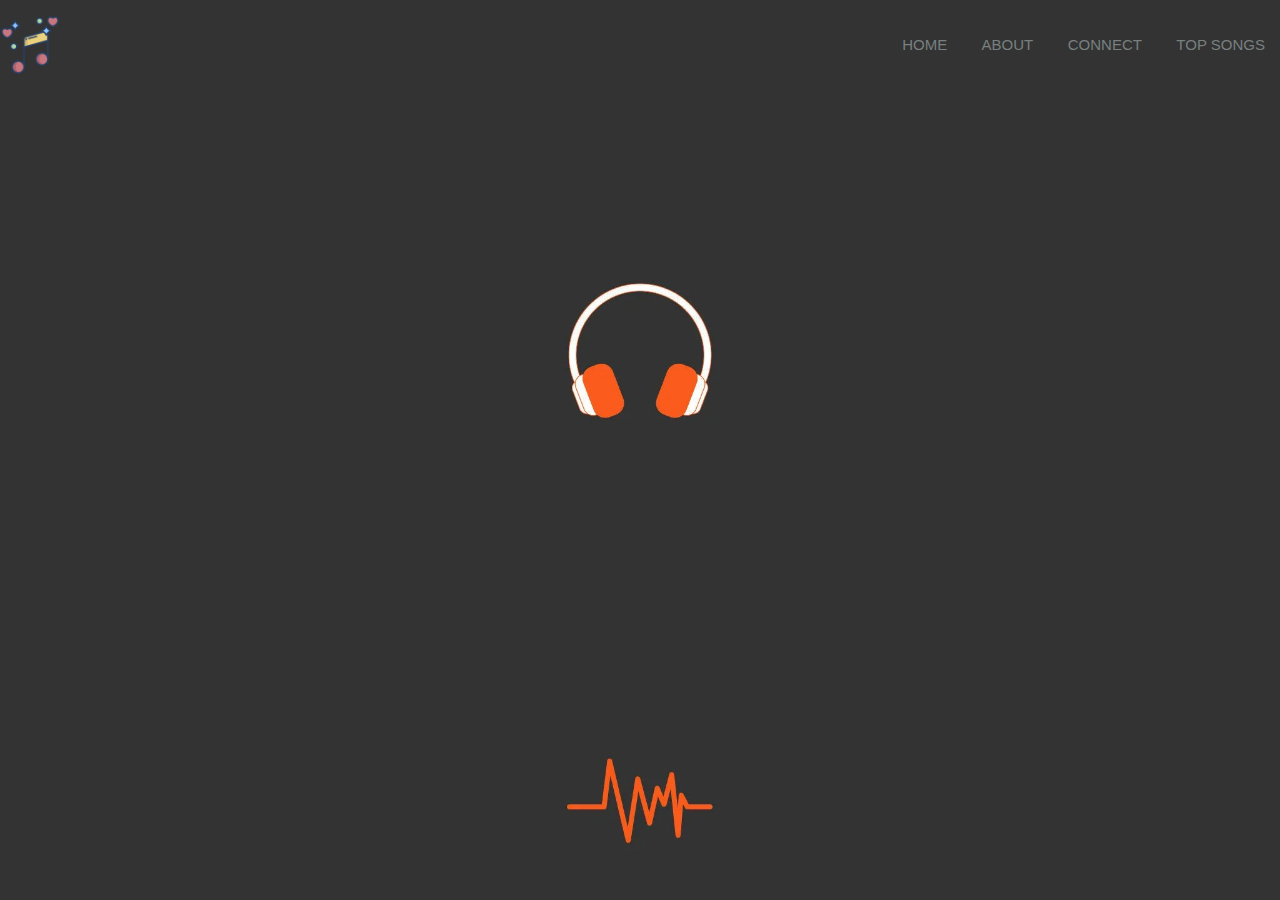
<file: Song/index.html>
<!--Video https://www.youtube.com/watch?v=IfL3lyChZ9k&ab_channel=iFullStack -->

<!DOCTYPE html>
<html lang="pt-br">
<head>
    <meta charset="UTF-8">
    <meta http-equiv="X-UA-Compatible" content="IE=edge">
    <meta name="viewport" content="width=device-width, initial-scale=1.0">
    <title>Song</title>
    <link rel = "stylesheet" href="styles.css" >
</head>
<body>
    <div class = "wallpaper">
        <div class = "navbar" >
            <img src = "logo.png" class = "logo" >
            <ul>
                <li><a href="#">HOME</a></li>
                <li><a href="#">ABOUT</a></li>
                <li><a href="#">CONNECT</a></li>
                <li><a href="#">TOP SONGS</a></li>
            </ul>
        </div>
    </div>
</body>
</html>
</file>
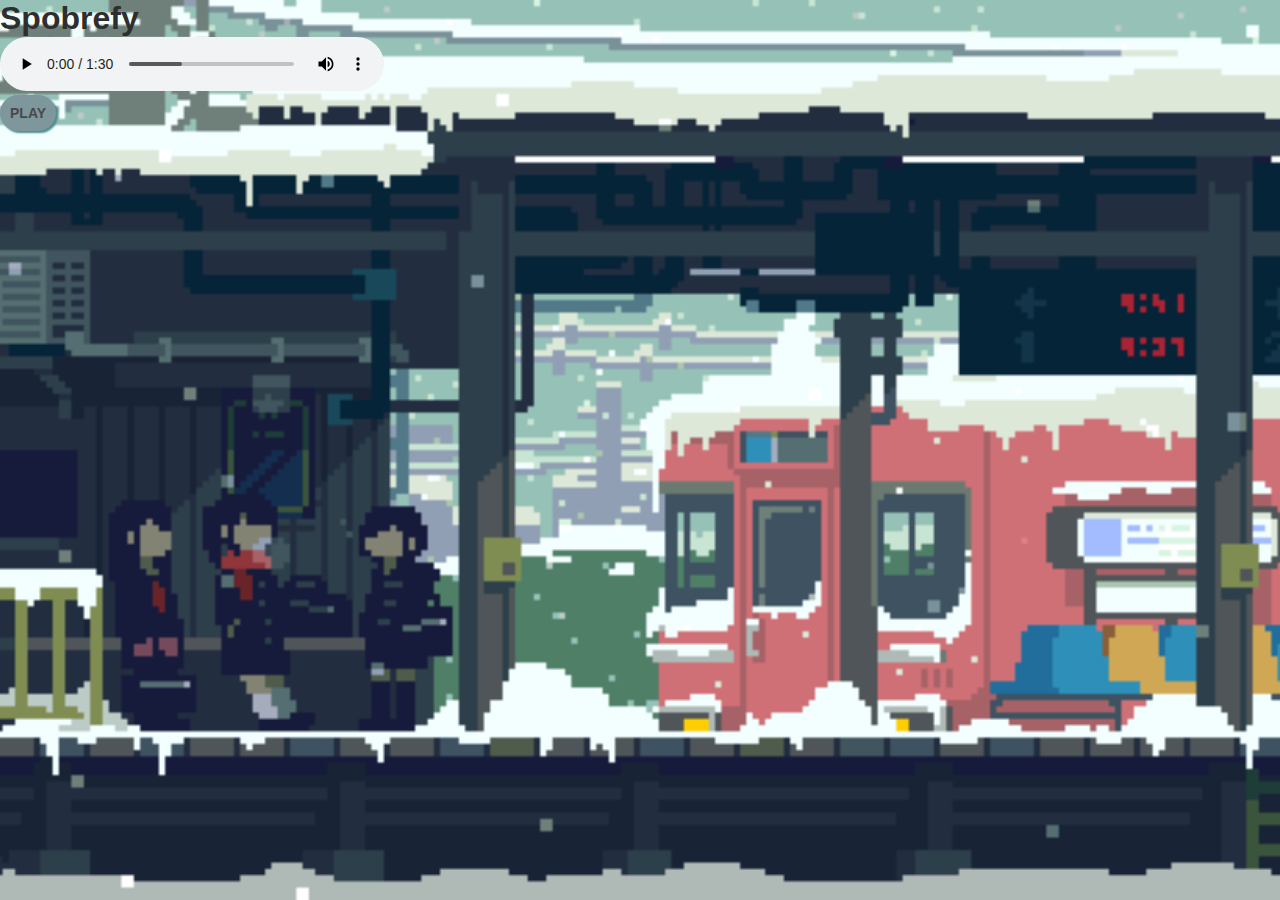
<file: Spobrefy/index.html>
<!DOCTYPE html>
<html lang="pt-br">
<head>
    <meta charset="UTF-8">
    <meta http-equiv="X-UA-Compatible" content="IE=edge">
    <meta name="viewport" content="width=device-width, initial-scale=1.0">
    <title>Spobrefy</title>
    <link rel = "stylesheet" href = "styles.css" >
</head>
<body class = "bg">
    <h1>Spobrefy</h1>

    <audio style="width: 30%;" controls>
        <source src = "opangelbeats.wav" type = "audio/mpeg" >
    </audio>

        <div>
            <button class = "play angel-beats" >Play</button>
            <audio src = "opangelbeats.wav" id = "beats"></audio>
        </div>

</body>
</html>
</file>
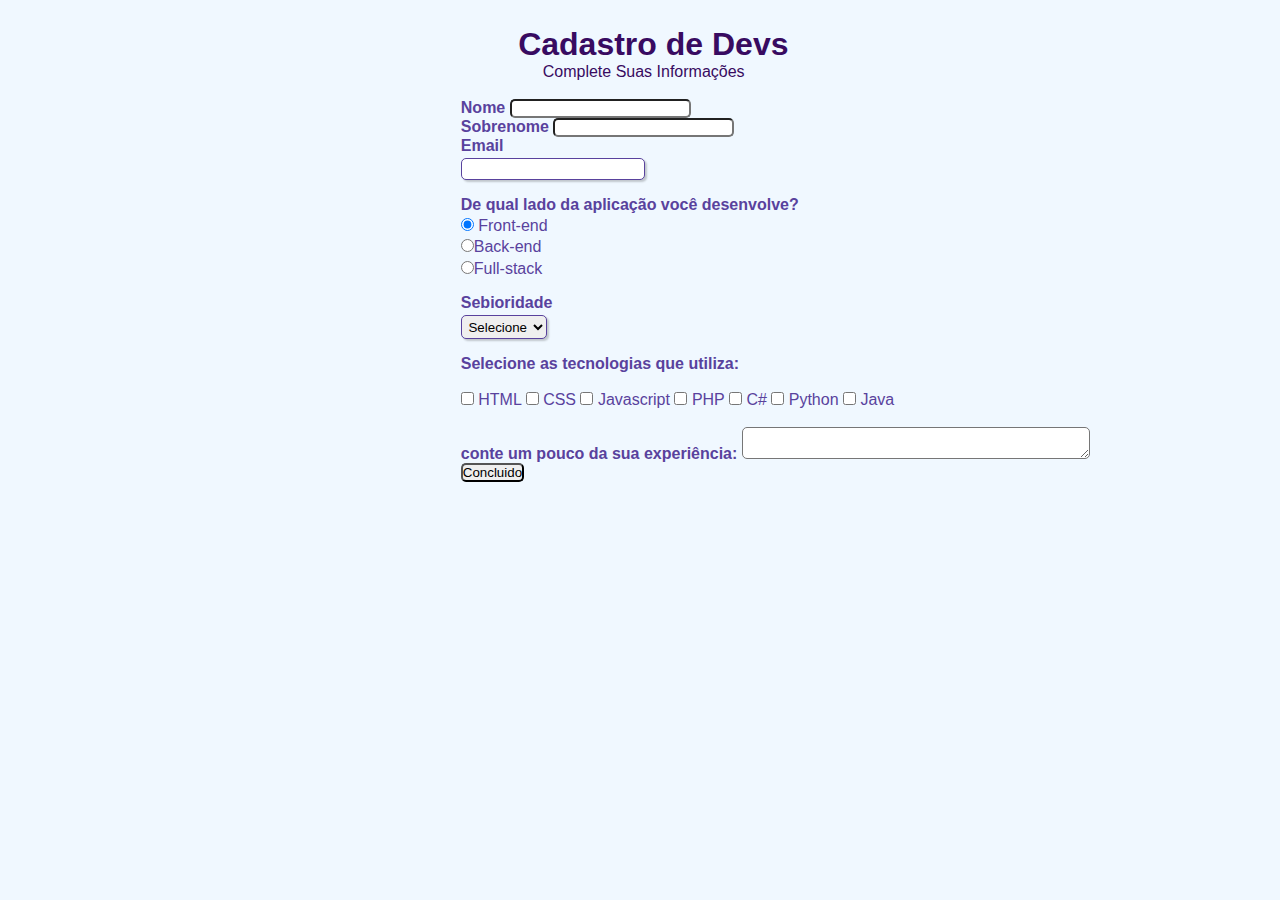
<file: Formulario/Formulario.html>
<!DOCTYPE html>
<html lang="en">
<head>
    <meta charset="UTF-8">
    <meta http-equiv="X-UA-Compatible" content="IE=edge">
    <meta name="viewport" content="width=device-width, initial-scale=1.0">
    <title>Cadastro</title>
    <link rel = "stylesheet" type = "text/css" href = "Formulario.css" >
</head>
<body>
    
    <div>
        <h1 id = "titulo"><strong>Cadastro de Devs</strong></h1>
        <p id = "subtitulo">Complete Suas Informações</p>
        <br>
    </div>

    <form>
        <fieldset class = "grupo">
            <div>
                <label for = "nome"><strong>Nome</strong></label>
                <input type = "text" nome = "nome" id = "nome" required>
            </div>

            <div>
                <label for = "sobrenome"><strong>Sobrenome</strong></label>
                <input type = "text" nome = "sobrenome" id = "sobrenome" required>
            </div>
        </fieldset>

        <div class = "campo">
            <label for = "email"><strong>Email</strong></label>
            <input type = "email" nome = "email" id = "email" required>
        </div>

        <div class = "campo">
            <label><strong>De qual lado da aplicação você desenvolve?</strong></label>
            <label>
                <input type = "radio" nome = "devweb" value = "frontend" checked> Front-end
            </label>
            <label>
                <input type = "radio" nome = "devweb" value = "backend">Back-end
            </label>
            <label>
                <input type = "radio" nome = "devweb" value = "fullstack">Full-stack
            </label>
        </div>

        <div class = "campo">
            <label for = "senioridade"><strong>Sebioridade</strong></label>
            <select id = "senioridade">
                <option selected disable value = "">Selecione</option>
                <option>Junior</option>
                <option>Pleno</option>
                <option>Senior</option>
            </select>
        </div>

        <fieldset class = "grupo">
            <div id = "check" >
                <label><strong>Selecione as tecnologias que utiliza:</strong></label><br><br>
                <input type = "checkbox" id = "tecnologia1" nome = "tecnologia1" value = "HTML" >
                <label for = "tecnologia1">HTML</label>
                <input type = "checkbox" id = "tecnologia2" nome = "tecnologia2" value = "CSS" >
                <label for = "tecnologia2">CSS</label>
                <input type = "checkbox" id = "tecnologia3" nome = "tecnologia3" value = "Javascript" >
                <label for = "tecnologia3">Javascript</label>
                <input type = "checkbox" id = "tecnologia4" nome = "tecnologia4" value = "PHP" >
                <label for = "tecnologia4">PHP</label>
                <input type = "checkbox" id = "tecnologia5" nome = "tecnologia5" value = "C#" >
                <label for = "tecnologia5">C#</label>
                <input type = "checkbox" id = "tecnologia6" nome = "tecnologia6" value = "Python" >
                <label for = "tecnologia6">Python</label>
                <input type = "checkbox" id = "tecnologia7" nome = "tecnologia7" value = "Java" >
                <label for ="tecnologia7">Java</label>
                
            </div>
        </fieldset>

        <div>
            <br>
            <label><strong>conte um pouco da sua experiência:</strong></label>
            <textarea row = "6" style = "width: 26em" id = "experiencia" nome = "experiencia"></textarea>
        </div>

        <button class = "botao" type = "submit">Concluido</button>

    </form>

</body>
</html>
</file>
<file: Song/styles.css>
@charset "UTF-8";

* {
    margin: 0;
    padding: 0;
    font-family: sans-serif;
}

.wallpaper {
    height: 100vh;
    width: 100%;
    background-image: url("wallpeper.png");
    background-size: cover;
    background-position: center;
    position: relative;
}

.navbar {
    width: 88;
    margin: auto;
    padding: 15px 0;
    display: flex;
    align-items: center;
    justify-content: space-between;
}

.logo {
    width: 60px;
    cursor: pointer;
}

.navbar ul li {
    list-style: none;
    display: inline-block;
    margin: 0 15px;
}

.navbar ul li a {
    text-decoration: none;
    color: rgb(120, 128, 128);
    font-size: 15px;
}
</file>
<file: Spobrefy/styles.css>
@charset "UTF-8";

body,html {
    height: 100%;
    margin: 0%;
}

* {
    margin: 0;
    padding: 0;
    font-family: sans-serif;
}

.bg {
    background-image: url("pixelart.gif");
    background-color: black;
    background-size: cover;
    background-position: center;
    background-repeat: no-repeat;
    background-attachment: fixed;
}

h1 {
    color: rgb(46, 46, 46);

}

.play {
    font-family: 'Lucida Sans', 'Lucida Sans Regular', 'Lucida Grande', 'Lucida Sans Unicode', Geneva, Verdana, sans-serif;
    font-size: 14px;
    text-transform: uppercase;
    font-weight: 700;
    border: none;
    padding: 10px;
    cursor: pointer;
    border-radius: 30px 30px 30px 30px;
}

.angel-beats {
    background: rgb(125, 151, 156);
    color: rgb(74, 73, 73);
    box-shadow: 2px 2px 2px hwb(183 31% 44%);
}

.angel-beats:hover {
    background: #afbdbd;
    color: rgb(104, 103, 103);
    box-shadow: 2px 2px 2px hwb(183 31% 44%);
}

.angel-beats:active {
    color: rgb(146, 146, 146);
    position: relative;
    top: 5px;
    box-shadow: 1px 1px 1px hwb(183 31% 44%);
}


audio {
    background-attachment: fixed;
}
</file>
<file: Formulario/Formulario.css>
*{

    margin: 0;
    padding: 0;

}

#titulo {
    font-family: sans-serif;
    color: #380B61;
    margin-left: 7%;
}

#subtitulo {
    font-family: sans-serif;
    color: #380B61;
    margin-left: 10%;
}

fieldset {
    border: 0;
}

body {
    background-color: aliceblue;
    font-family: sans-serif;
    font-size: 1em;
    color: #59429d;
    margin-left: 36%;
    margin-top: 2%;
    justify-content: center;
}

input, select, textarea, button {
    border-radius: 5px;
}

.campo {
    margin-bottom: 1em;
}
.campo label {
    margin-bottom: 0.2em;
    color: #59429d;
    display: block;
}

fieldset.grupo .campo {
    float: left;
    margin-right: 1em;
}

.campo input[type = "text"], .campo input[type = "email"], .campo select, .campo textarea {
    padding: 0.2em;
    border: 1px solid #59429d;
    box-shadow: 2px 2px 2px rgba(0,0,0,0.2);
    display: block;
}

.campo select option {
    padding-right: 1em;
}

.campo input:focus, .campo select:focus, .campo textarea:focus {
    background: #E9E0F8;
}

.butao {
    font-size: 1.2em;
    background: #59429d;
    border: 0;
    margin-bottom: 1em;
    color: #ffffff;
    padding: 0.2em 0.6em;
    box-shadow: 2px 2px 2px rgba(0,0,0,0,.2);
    text-shadow: 1px 1px 1px rgba(0,0,0,0,.5);
    position: absolute;
    top: 90%;
    left: 50%;
    margin-right: -50%;
    transform: translate(-505, -50%);
}
.butao:hover {
    background: #ccbbff;
    box-shadow: inset 2px 2px 2px rgba(0,0,0,0.2);
    text-shadow: none;
}
.botao, select {
    cursor: pointer;
}

#check {
    display: inline-block;
}
</file>
